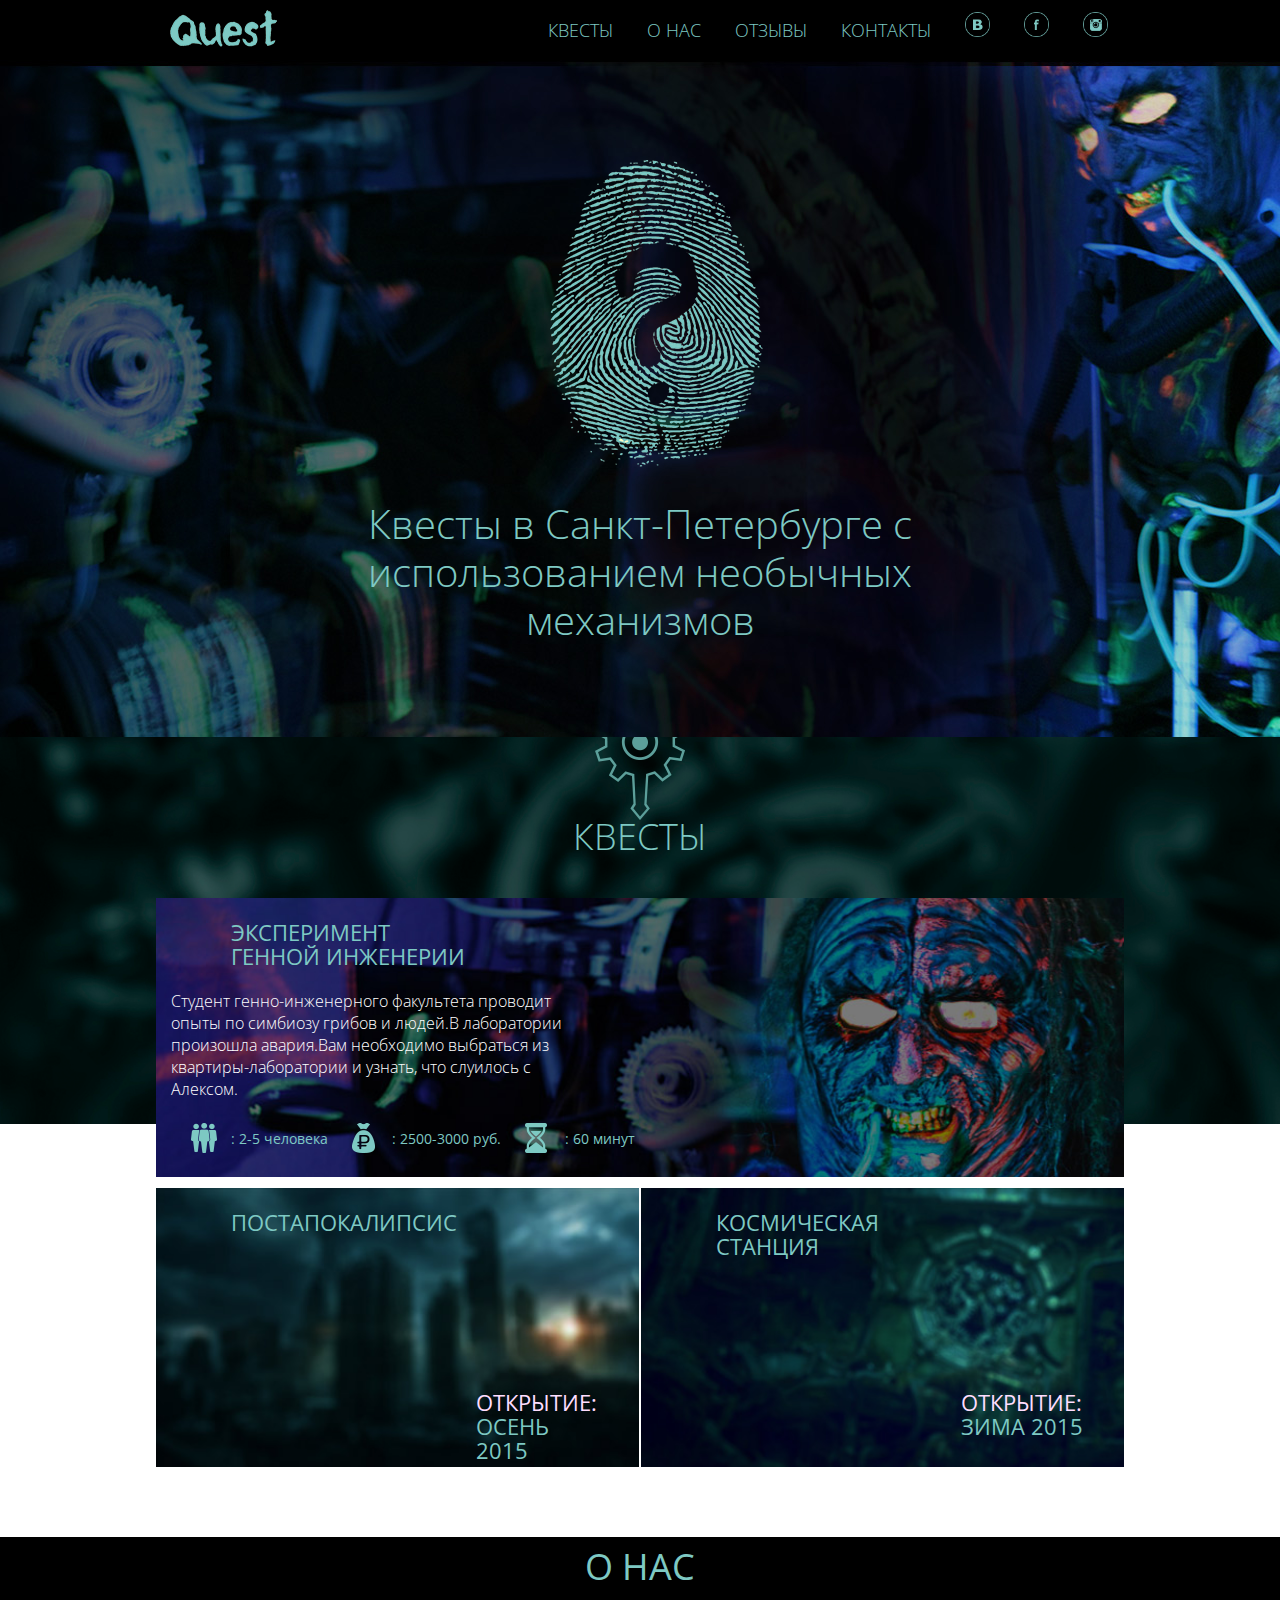
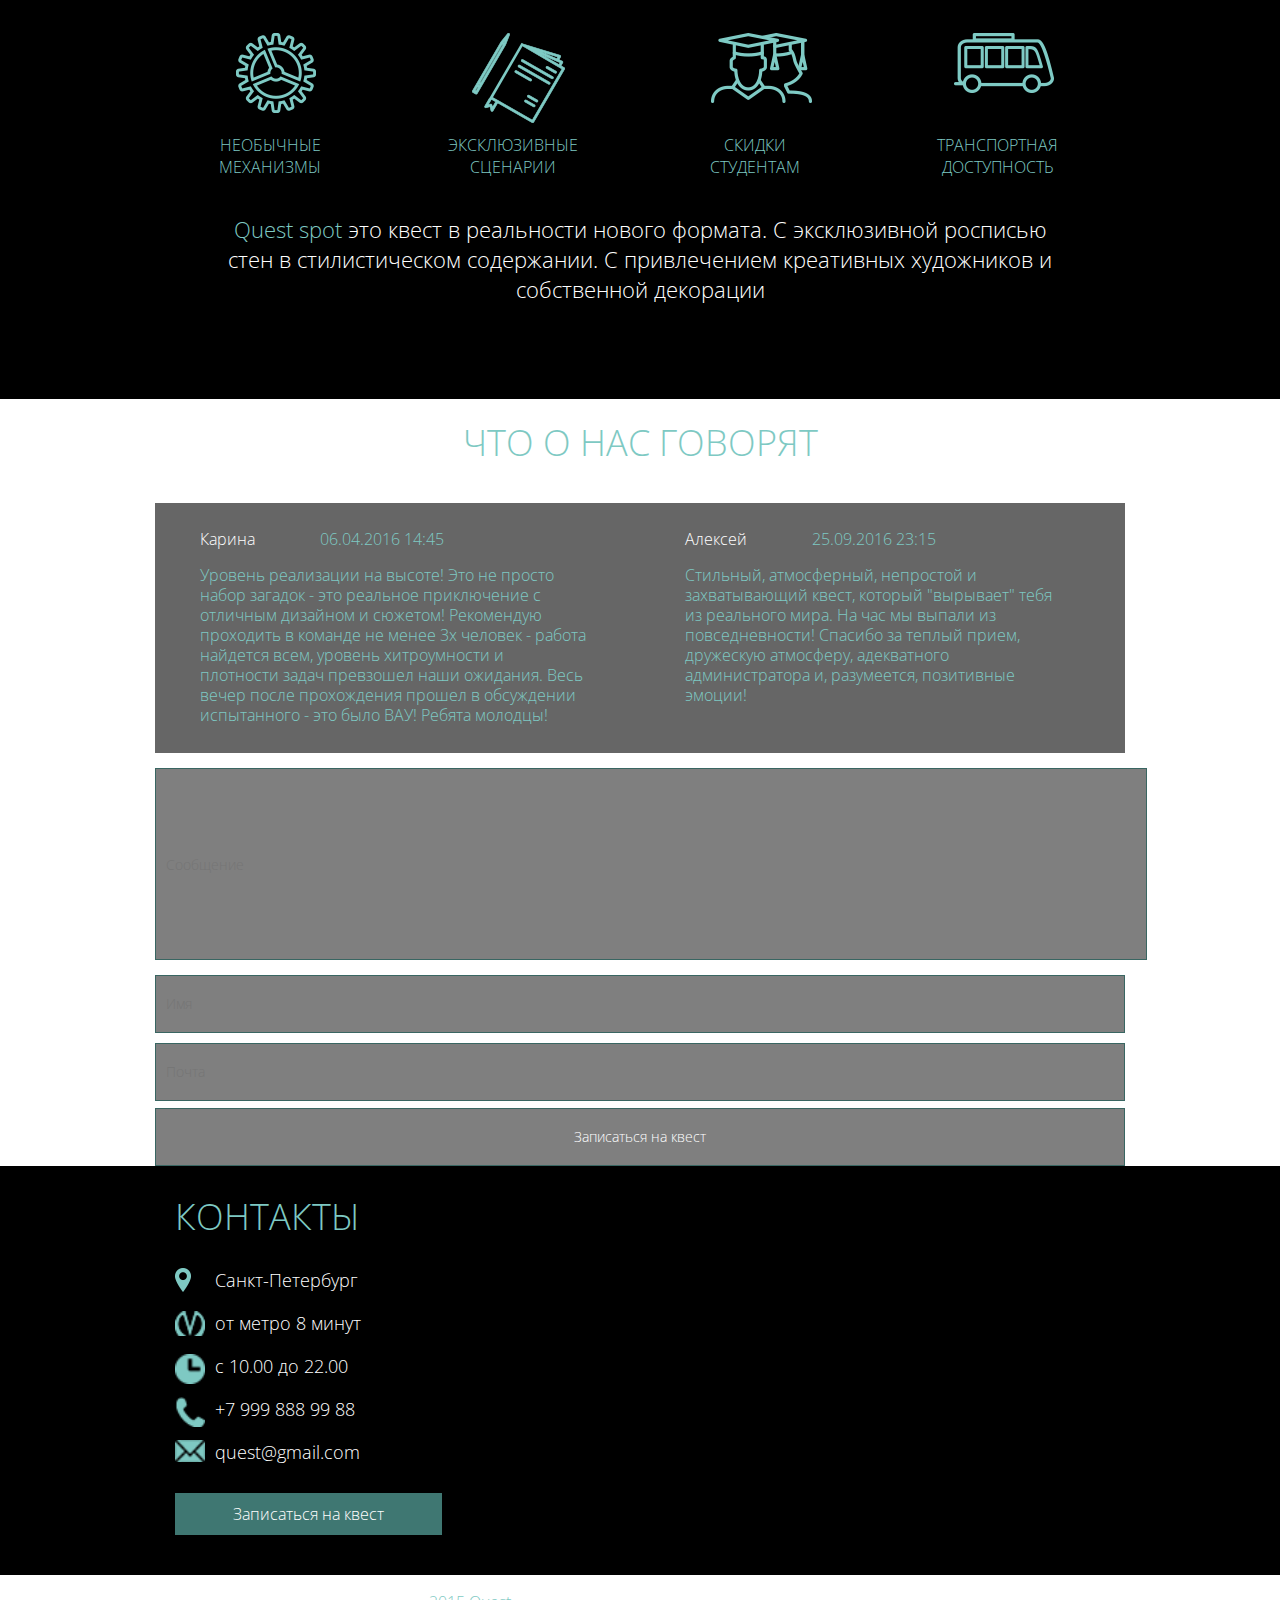
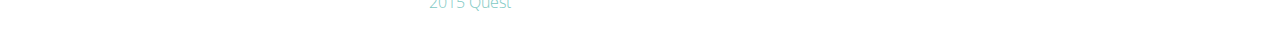
<file: index.html>
<!DOCTYPE html>
<html lang="ru">
<head>
	<meta charset="UTF-8">
	<title>Квест</title>
	<link rel="stylesheet" href="css/normalize.css">
	<link href="https://fonts.googleapis.com/css?family=Open+Sans:300,400&subset=cyrillic" rel="stylesheet">
	<link rel="stylesheet" href="css/style.css">
</head>
<body>
	<header class="navigation-row">
		<div class="container">
			<div class="row">
					<div class="logo column2">
						<img src="img/logo.svg" alt="">
					</div>
					<div class="main-nav column10">
						<ul class="main-nav__list list-inline ">
							<li class="main-nav__item"><a href="#" class="main-nav__link">Квесты</a></li>
							<li class="main-nav__item"><a href="#" class="main-nav__link">О нас</a></li>
							<li class="main-nav__item"><a href="#" class="main-nav__link">Отзывы</a></li>
							<li class="main-nav__item"><a href="#" class="main-nav__link">Контакты</a></li>
							<li class="main-nav__item"><a href="http://vk.com" class="main-nav__link main-nav__link--socio"><img src="img/sprite/vk.svg" alt=""></a></li>
							<li class="main-nav__item"><a href="http://fb.com" class="main-nav__link main-nav__link--socio"><img src="img/sprite/facebook.svg" alt=""></a></li>
							<li class="main-nav__item"><a href="http://instagram.com" class="main-nav__link main-nav__link--socio"><img src="img/sprite/insta.svg" alt=""></a></li>
						</ul>
					</div>
			</div>
		</div>
	</header>
	<main>
		<div class="promo">
				<div class="container">
					<h1 class="promo-title">Квесты в Санкт-Петербурге с использованием необычных механизмов</h1>
				</div>
		</div>
		<div class="quests__list">
			<div class="container">
			<div class="row">
				<p class="quests-title">Квесты</p>
			</div>
				<div class="row">
						<div class="quest-cart__big quest-cart__big--experiment column12">
							<p class="quest-cart-title quest-cart-title--experiment">
							Эксперимент генной инженерии	
							</p>
							<p class="quest-cart__big-text">
							Студент генно-инженерного факультета проводит опыты по симбиозу грибов и людей.В лаборатории произошла авария.Вам необходимо выбраться из квартиры-лаборатории и узнать, что слуилось с Алексом.
							</p>
							<p class="quest-cart__big-setting quest-cart__big--people">
								: 2-5 человека
							</p>
							<p class="quest-cart__big-setting quest-cart__big--price">
								: 2500-3000 руб.
							</p>
							<p class="quest-cart__big-setting quest-cart__big--time">
								: 60 минут
							</p>
						</div>	
				</div>
				<div class="row">
						<div class="quest-cart__small column6 quest-cart__small--postapocalypse">
							<p class="quest-cart-title quest-cart-title--postapocalypse">
							Постапокалипсис	
							</p>
							<p class="quest-cart__small-text">
							<span class="quest-cart__small--open">Открытие:</span> Осень 2015
							</p>
						</div>
						<div class="quest-cart__small column6 quest-cart__small--cosmo">
							<p class="quest-cart-title quest-cart-title--cosmo">
							Космическая станция	
							</p>
							<p class="quest-cart__small-text">
							<span class="quest-cart__small--open">Открытие:</span> Зима 2015
							</p>
						</div>	
				</div>
			</div>
		</div>
		<div class="about">
			<div class="container">
				<div class="row">
					<p class="about__title column12">О нас</p>
				</div>
				<div class="row">
					<div class="about-item column3">
						<div class="about-item__img">
							<img src="img/sprite/about_mechanic.svg" alt="">
						</div>
						<p class="about-item__text">Необычные механизмы</p> 
					
					</div>
					<div class="about-item column3">
						<div class="about-item__img">
							<img src="img/sprite/about_book.svg" alt="">
						</div>
						<p class="about-item__text">Эксклюзивные сценарии</p> 
					</div>
					<div class="about-item column3">
						<div class="about-item__img">
							<img src="img/sprite/about_students.svg" alt="">
						</div>
						<p class="about-item__text">Скидки студентам</p> 
					</div>
					<div class="about-item column3">
						<div class="about-item__img">
							<img src="img/sprite/about_transport.svg" alt="">
						</div>
						<p class="about-item__text">Транспортная доступность</p> 
					</div>
				</div>
				<div class="row">
					<p class="about-text column11">
						<span class="about-name">Quest spot</span> это квест в реальности нового формата. С эксклюзивной росписью стен в стилистическом 	содержании. С привлечением креативных художников и собственной декорации 
					</p>
				</div>
			</div>
		</div>
		<div class="reviews">
			<div class="container">
				<div class="row">
					<p class="reviews-title column12">
						Что о нас говорят
					</p>
				</div>
				<div class="row">
					<div class="reviews-item column6">
						<p class="reviews-item__name">Карина</p>
						<p class="reviews-item__date">06.04.2016 14:45</p>
						<p class="reviews-item__text">Уровень реализации на высоте! Это не просто набор загадок - это реальное приключение с отличным дизайном и сюжетом! Рекомендую проходить в команде не менее 3х человек - работа найдется всем, уровень хитроумности и плотности задач превзошел наши ожидания. Весь вечер после прохождения прошел в обсуждении испытанного - это было ВАУ! Ребята молодцы!</p>
					</div>
					<div class="reviews-item column6">
						<p class="reviews-item__name">Алексей</p>
						<p class="reviews-item__date">25.09.2016 23:15</p>
						<p class="reviews-item__text">Стильный, атмосферный, непростой и захватывающий квест, который "вырывает" тебя из реального мира. На час мы выпали из повседневности! Спасибо за теплый прием, дружескую атмосферу, адекватного администратора и, разумеется, позитивные эмоции!</p>
					</div>
				</div>
				<div class="reviews-form">
					<div class="row">
						<form action="">
							<input type="text" placeholder="Сообщение" class="reviews-form__text column8 pull-left">
							<input type="text" placeholder="Имя" required class="reviews-form__name column3 pull-right">
							<input type="text" placeholder="Почта" required class="reviews-form__mail column3 pull-right">
							<input type="submit" value="Записаться на квест" class="reviews-form__send pull-right">
						</form>
					</div>
				</div>
			</div>
		</div>
		<div class="contacts">
			<div class="container">
				<div class="row">
				<div class="contacts-details column6">
						<p class="contacts-title">Контакты</p>
						<p class="contacts-item contacts-item--city">Санкт-Петербург</p>
						<p class="contacts-item contacts-item--metro">от метро 8 минут</p>
						<p class="contacts-item contacts-item--time">с 10.00 до 22.00</p>
						<p class="contacts-item contacts-item--phone">+7 999 888 99 88</p>
						<p class="contacts-item contacts-item--mail">quest@gmail.com</p>
						<div class="socio">
						</div>
						<a href="" class="action-link">Записаться на квест</a>
				</div>
				</div>
				<div class="map column6">	
				</div>
			</div>
		</div>
	</main>
	<footer>
		<div class="container column12">
			<p class="footer-text text-center">2015 Quest</p>
		</div>
	</footer>
</body>
</html>
</file>
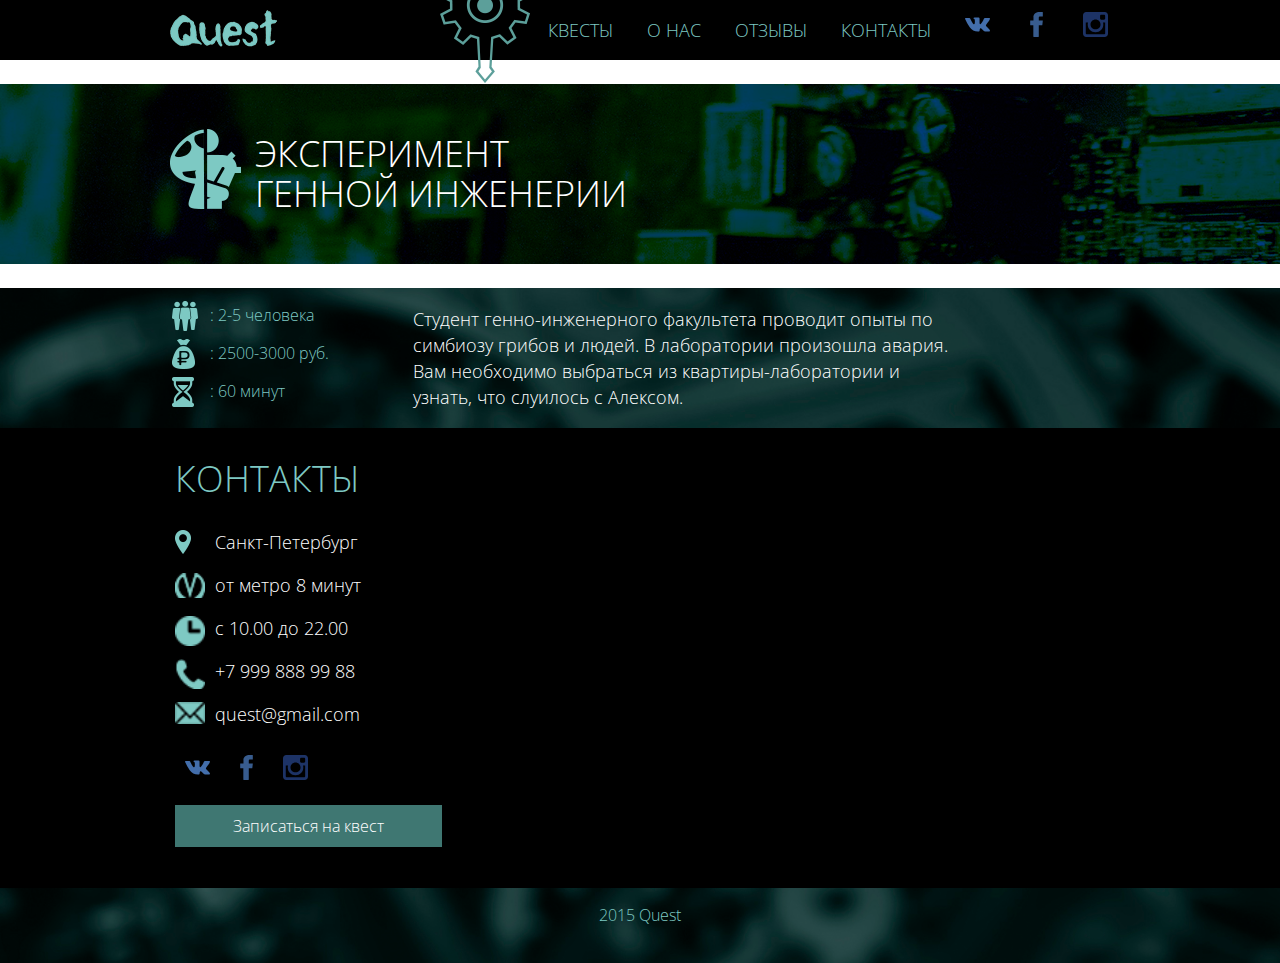
<file: action.html>
<!DOCTYPE html>
<html lang="en">
<head>
	<meta charset="UTF-8">
	<title>Квест</title>
	<link href="https://fonts.googleapis.com/css?family=Open+Sans:300,400&subset=cyrillic" rel="stylesheet">
	<link rel="stylesheet" href="css/style.css">
</head>
<body>
	<header class="navigation-row">
		<div class="container">
			<div class="row">
					<div class="logo column2">
						<img src="img/sprite/main_logo.png" alt="">
					</div>
					<div class="main-nav column10">
						<ul class="main-nav__list list-inline ">
							<li class="main-nav__item"><a href="#" class="main-nav__link">Квесты</a></li>
							<li class="main-nav__item"><a href="#" class="main-nav__link">О нас</a></li>
							<li class="main-nav__item"><a href="#" class="main-nav__link">Отзывы</a></li>
							<li class="main-nav__item"><a href="#" class="main-nav__link">Контакты</a></li>
							<li class="main-nav__item"><a href="http://vk.com" class="main-nav__link main-nav__link--socio"><img src="[data-uri]" /></a></li>
							<li class="main-nav__item"><a href="http://fb.com" class="main-nav__link main-nav__link--socio"><img src="[data-uri]" /></a></li>
							<li class="main-nav__item"><a href="http://instagram.com" class="main-nav__link main-nav__link--socio"><img src="[data-uri]" /></a></li>
						</ul>
					</div>
			</div>
		</div>
	</header>
	<main>
	<div class="banner">
		<div class="container">
			<h1 class="banner-title">Эксперимент генной инженерии</h1>
		</div>
	</div>
	<section class="quest-info">
		<div class="container">
			<div class="row">
				<div class="quest-info__numbers column3">
					<p class="quest-info__numbers--people">
						: 2-5 человека
					</p>
					<p class="quest-info__numbers--price">
						: 2500-3000 руб.
					</p>
					<p class="quest-info__numbers--time">
						: 60 минут
					</p>
				</div>
				<div class="quest-info__text column7">	
					<p class="quest-info__text--description">
						Студент генно-инженерного факультета проводит опыты по симбиозу грибов и людей. В лаборатории произошла авария. Вам необходимо выбраться из квартиры-лаборатории и узнать, что слуилось с Алексом.
					</p>
				</div>
			</div>
		</div>
	</section>
	<div class="contacts">
			<div class="container">
				<div class="row">
				<div class="contacts-details column6">
						<p class="contacts-title">Контакты</p>
						<p class="contacts-item contacts-item--city">Санкт-Петербург</p>
						<p class="contacts-item contacts-item--metro">от метро 8 минут</p>
						<p class="contacts-item contacts-item--time">с 10.00 до 22.00</p>
						<p class="contacts-item contacts-item--phone">+7 999 888 99 88</p>
						<p class="contacts-item contacts-item--mail">quest@gmail.com</p>
						<div class="socio">
							<a href="http://vk.com" class="contacts_socio"><img src="[data-uri]" /></a>
							<a href="http://fb.com" class="contacts_socio"><img src="[data-uri]" /></a>
							<a href="http://instagram.com" class="contacts_socio"><img src="[data-uri]" /></a>
						</div>
						<a href="" class="action-link">Записаться на квест</a>
				</div>
				<div class="column6">
					<div class="map">
						<iframe src="https://www.google.com/maps/embed?pb=!1m14!1m12!1m3!1d15986.069632904962!2d30.263900749999998!3d59.94444204999999!2m3!1f0!2f0!3f0!3m2!1i1024!2i768!4f13.1!5e0!3m2!1sru!2sru!4v1476558493630" width="100%" height="455px" frameborder="0" style="border:0" allowfullscreen></iframe>	
					</div>
				</div>
				</div>
			</div>
		</div>
	</main>
	<footer class="footer">
		<div class="container">
		<div class="column12">
			<p class="footer-text text-center">2015 Quest</p>
		</div>
		</div>
	</footer>
</body>
</html>
</file>
<file: css/style.css>
// font-family: 'Open Sans', sans-serif;
a, button, a:active, a:focus, *[class*='slick']{
    outline: none !important;   
}
*:focus{
    outline: none;
}
.column1 {  width: 8.33%;   }
.column2 {  width: 16.66%; }
.column3 {  width: 25%;      }
.column4 {  width: 33.33%; }
.column5 {  width: 41.66%; }
.column6 {  width: 50%;      }
.column7 {  width: 58.33%; }
.column8 {  width: 66.66%; }
.column9 {  width: 75%;      }
.column10 {  width: 83.11%; }
.column11 {  width: 91.66%; }
.column12 {  width: 100%;    }
div[class*="column"] {  
    float: left; 
    padding: 0 15px; 
    -moz-box-sizing: border-box;
    -webkit-box-sizing: border-box;
    box-sizing: border-box;
}
.row { 
    margin-left: -15px;  
    margin-right: -15px;
}

.row:after ,.clearfix:after {
    content:"";
    display: block;
    clear: both;
}

.pull-right {float:right} 
.pull-left{float:left}
.text-right{text-align:right;} 
.text-center{text-align:center;}
.inline-block {display: inline-block;} 
.block {display: block;} 
ul.list-inline{padding:0; margin:0}
ul.list-inline>li{display: inline-block;} 
.inline {display: inline}
.container{ 
    width: 940px; 
    margin: 0 auto;
    padding: 0px 10px;
}
body{
	min-width: 1200px;
    font-family: 'Open Sans', 'Arial', sans-serif;
    font-weight: 300;
    color: #7ec9c3;
    margin: 0;
}
a {
    text-decoration: none;
}

.logo img{
    max-width: 100%;
    padding-top: 10px;
}
.navigation-row {
    background-color: #000;
}
.main-nav__list{
    text-align: right;

}
.main-nav__item{
    margin-right: 30px;
}
.main-nav__link{
    font-size: 18px;
    line-height: 60px;
    text-transform: uppercase;
    color: #7ec9c3;
}
.main-nav__item:last-child{
    margin-right: 0;
}
.main-nav__link--socio{
    // margin-top: 15px;
    height: 25px;
    width: 25px;
    display: inline-block;
}
.main-nav__link--socio img{
    height: 100%;
    width: 100%;
}


.promo{
    background-image: url(../img/sprite/bg_promo.jpg);
    // background-size: cover;
    background-repeat: no-repeat;
    // height: 95vh;    
    position: relative;
    z-index: 1;
}
.promo:before{
    content: "";
    position: absolute;
    background-image: url(../img/sprite/logo_touch.png);
    width: 213px;
    height: 307px;
    background-repeat: no-repeat;
    top: 100px;
    left: 550px; //пробовала l0+r0, не сработало
}
.promo-title{
    padding: 440px 0 93px 0px;
    text-align: center;
    margin: 0 10%;
    font-size: 40px;
    line-height: 48px;
    font-weight: 300;
}



.quests__list{
    margin-top: -36px;
    background-image: url(../img/sprite/bg_reviews_top.png);
    background-size: cover;
    background-repeat: no-repeat;
    background-attachment: fixed;
    overflow: hidden;
}
.quests-title{
    text-transform: uppercase;
    font-size: 36px;
    line-height: 60px;
    text-align: center;
    padding-top: 70px;
    margin-bottom: 20px;
    position: relative;

}
.quests-title:before, .quest-info:before{
    content: "";
    display: block;
    position: absolute;
    background-image: url(../img/sprite/wheel.png);
    top: -40px;
    width: 90px;
    height: 123px;
    background-size: 100%;
    vertical-align: top; 
    left: 440px;
}


.quest-cart__big{
    margin: 10px auto;
    min-height: 280px;
    border: 1px solid transparent;

}
.quest-cart__big:hover{
    border: 1px solid #7ec9c3;
}
.quest-cart-title{
    font-weight: normal;
    font-size: 22px;
    line-height: 24px;
    text-transform: uppercase;
    width: 26%;
    padding: 0px 0 0 60px;
}
.quest-cart__big-text{
    width: 45%;
    color: #fff;
}
.quest-cart__big-setting{
    display: inline-block;
    padding-left: 60px;
    font-weight: normal;
    font-size: 14px;
    line-height: 18px;
}
.quest-cart__big--people{
    position: relative;
}
.quest-cart__big--price{
    position: relative;
}
.quest-cart__big--time{
    position: relative;
}
.quest-cart__big--people:before, .quest-info__numbers--people:before{
    content: "";
    display: block;
    position: absolute;
    background-image: url(../img/sprite/people.png);
    width: 26px;
    height: 30px;
    left: 20px;
    bottom: -5px; 
}
.quest-cart__big--price:before, .quest-info__numbers--price:before{
    content: "";
    display: block;
    position: absolute;
    background-image: url(../img/sprite/price.png);
    width: 23px;
    height: 30px;
    left: 20px;
    bottom: -5px;
}
.quest-cart__big--time:before, .quest-info__numbers--time:before{
    content: "";
    display: block;
    position: absolute;
    background-image: url(../img/sprite/time.png);
    width: 22px;
    height: 30px;
    left: 20px;
    bottom: -5px;   
}
.quest-cart__small{
    border: 1px solid transparent;
    min-height: 280px;
    margin-bottom: 70px;
    position: relative;
}
.quest-cart__small:hover{
    border: 1px solid #7ec9c3;
}

.quest-cart__small-text{
    text-transform: uppercase;
    font-weight: normal;
    font-size: 22px;
    line-height: 24px;
    width: 130px;
    position: absolute;
    top: 180px;
    left: 320px;
}
.quest-cart__small--open{
    color: #fdf;
}
.quest-cart__small:nth-child(2n-1){
    // margin-right: 10px;
}
.quest-cart__big--experiment{
    background-image: url(../img/sprite/bg_experiment.jpg);
    background-size: cover;
    background-repeat: no-repeat;    
}
.quest-cart__small--postapocalypse{
    background-image: url(../img/sprite/bg_postap.jpg);
    background-size: cover;
    background-repeat: no-repeat;
}
.quest-cart__small--cosmo{
    background-image: url(../img/sprite/bg_cosmo.jpg);
    background-size: cover;
    background-repeat: no-repeat;
}



.about{
    background-color: #000;
    margin-top: -36px;
}
.about__title{
    font-weight: normal;
    font-size: 36px;
    line-height: 60px;
    text-transform: uppercase;
    text-align: center;
}
.about-item{
    display: inline-block;
    position: relative;
    text-align: center;
    vertical-align: middle;
    
}
.about-item__img{
    height: 85px;
    max-width: 100%;
    margin: 0 auto; 
}
.about-item__text{
    text-transform: uppercase;
    max-width: 130px;   
    text-align: center;
    padding-left: 35px;
}
.about-text{
    width: 85%;
    text-align: center;
    margin: 20px auto;
    font-size: 22px;
    line-height: 30px;
    color: #fff;
    padding-bottom: 95px;
}
.about-name{
    color: #7ec9c3;
}


.reviews{
    background-image: url(../img/sprite/bg_reviews_top.png);
    background-repeat: no-repeat;
    background-size: cover;
    margin-top: -36px;
    position: relative;
    background-attachment: fixed;
}
.reviews .slick-prev, 
.reviews .slick-next{
    position: absolute;
    border: none;
    background-color: transparent;
    z-index: 5;
} 
.reviews .slick-prev{
    left: -55px;
    top: 50%;
} 
.reviews .slick-next{
    top: 49%;
    right: -55px;
    -webkit-transform: rotate(180deg);
    -moz-transform: rotate(180deg);
    -ms-transform: rotate(180deg);
    -o-transform: rotate(180deg);
    transform: rotate(180deg);
    
}
.reviews-title{
    font-size: 36px;
    line-height: 48px;
    text-transform: uppercase;
    text-align: center;
    padding-top: 20px
}
.reviews-item{
    min-height: 250px;
    padding: 0;
    font-size: 16px;
    line-height: 20px;
    background: rgba(0, 0, 0, 0.6);
    display: inline-block;
}
// .reviews-item:nth-child(2n-1){
//     margin-right: 5px;
// }
.reviews-item__name{
    color: #fff;
    display: inline-block;
    float: left;
    padding: 10px 65px 0 30px;
}
.reviews-item__date{
    display: inline-block;
    padding-top: 10px;
}
.reviews-item__text{
    margin-top: 0;
    display: block;
    padding-left: 30px;
    width: 85%;
}
.reviews-form__data{
    margin-top: 15px;

}
.reviews-form__text{
    background-color: rgba(0, 0, 0, 0.5);
    border: 1px #396662 solid;
    color: #fff;
    padding: 10px;
    color: #fff;
    font-size: 14px;
    line-height: 36px;
    font-weight: 300;
    resize: none;
    height: 170px;
    width: 100%;
    margin: 15px 0;
}
.reviews-form__name{
    width: 100%;
    background-color: rgba(0, 0, 0, 0.5);
    border: 1px #396662 solid;
    color: #fff;
    padding: 10px;
    color: #fff;
    font-size: 14px;
    line-height: 36px;
    font-weight: 300;
    margin-bottom: 10px;
    -webkit-box-sizing: border-box;
    -moz-box-sizing: border-box;
    -ms-box-sizing: border-box;
    box-sizing: border-box;
    
}
.reviews-form__mail{
    width: 100%;
    background-color: rgba(0, 0, 0, 0.5);
    border: 1px #396662 solid;
    color: #fff;
    padding: 10px;
    color: #fff;
    font-size: 14px;
    line-height: 36px;
    font-weight: 300;
    -webkit-box-sizing: border-box;
    -moz-box-sizing: border-box;
    -ms-box-sizing: border-box;
    box-sizing: border-box;
    
}
.reviews-form__send{
    width: 100%;
    background-color: rgba(0, 0, 0, 0.5);
    border: 1px #396662 solid;
    color: #fff;
    padding: 10px;
    color: #fff;
    font-size: 14px;
    line-height: 36px;
    font-weight: 300;
    margin-top: 7px;
}

.contacts{
    background-color: #000;
    padding-left: 10px;
}
.contacts-details{
    
}
.contacts-title{
    font-size: 36px;
    line-height: 30px;
    text-transform: uppercase;
    
}
.contacts-item{
    color: #fff;
    font-size: 18px;
    line-height: 25px;
   padding-left: 40px;
}
.contacts-item--city{
    position: relative;
}
.contacts-item--metro{
    position: relative;
}
.contacts-item--time{
    position: relative;
}
.contacts-item--phone{
    position: relative;
}
.contacts-item--mail{
    position: relative;
}
.contacts-item--city:before{
    content: "";
    display: block;
    width: 30px;
    height: 30px;
    background-image: url(../img/sprite/pin.png);
    background-repeat: no-repeat;
    position: absolute;
    left: 0;    
}
.contacts-item--metro:before{
    content: "";
    display: block;
    width: 30px;
    height: 30px;
    background-image: url(../img/sprite/metro.png);
    background-repeat: no-repeat;
    left: 0;    
    background-size: 100%;
    position: absolute;
    
}
.contacts-item--time:before{
    content: "";
    display: block;
    width: 30px;
    height: 30px;
    background-image: url(../img/sprite/schedule.png);
    background-repeat: no-repeat;
    left: 0;    
    background-size: 100%;
    position: absolute;
    
}
.contacts-item--phone:before{
    content: "";
    display: block;
    width: 30px;
    height: 30px;
    background-image: url(../img/sprite/phone.png);
    background-repeat: no-repeat;
    left: 0;    
    background-size: 100%;
    position: absolute;
    
}
.contacts-item--mail:before{
    content: "";
    display: block;
    width: 30px;
    height: 30px;
    background-image: url(../img/sprite/mail.png);
    background-repeat: no-repeat;
    left: 0;    
    background-size: 100%;
    position: absolute;
    
}
.action-link{
    display: inline-block;
    padding: 10px 58px;
    margin: 10px 0 40px 0;
    background-color: #3f7772;
    color: #fff;
}
.contacts_socio img{
    height: 25px;
    width: 25px;
    display: inline-block;
    padding: 10px;
}


.footer{
    background-image: url(../img/sprite/bg_reviews_top.png);
    background-size: cover;
    background-repeat: no-repeat;
    background-attachment: fixed;
    min-height: 75px;
}



.banner{
    background-image: url(../img/bg_banner.png);
    background-repeat: no-repeat;
    background-position: center;
    width: 100%;
}
.banner-title{
    padding: 50px 85px;
    line-height: 40px;
    font-size: 36px;
    color: #fff;
    font-weight: 300;
    text-transform: uppercase;
    width: 40%;
    position: relative;
}
.banner-title:before{
    position: absolute;
    content: "";
    display: block;
    height: 80px;
    width: 71px;
    background-image: url(../img/sprite/logo_experiment.png);
    left: 0;
    bottom: 55px;
}
.quest-info{
    background-image: url(../img/sprite/bg_reviews_top.png);
    background-repeat: no-repeat;
    background-size: cover;
    background-attachment: fixed;
}

.quest-info__text--description{
    font-size: 18px;
    line-height: 26px;
    color: #fff;
}
.quest-info__numbers--people{
    position: relative;
    padding-left: 40px;
}
.quest-info__numbers--price{
    position: relative;
    padding-left: 40px;
}
.quest-info__numbers--time{
    position: relative;
    padding-left: 40px;
}
.quest-info__numbers--people:before{
    left: 2px;
}
.quest-info__numbers--price:before{
    left: 2px;
}
.quest-info__numbers--time:before{
    left: 2px;
}
</file>
